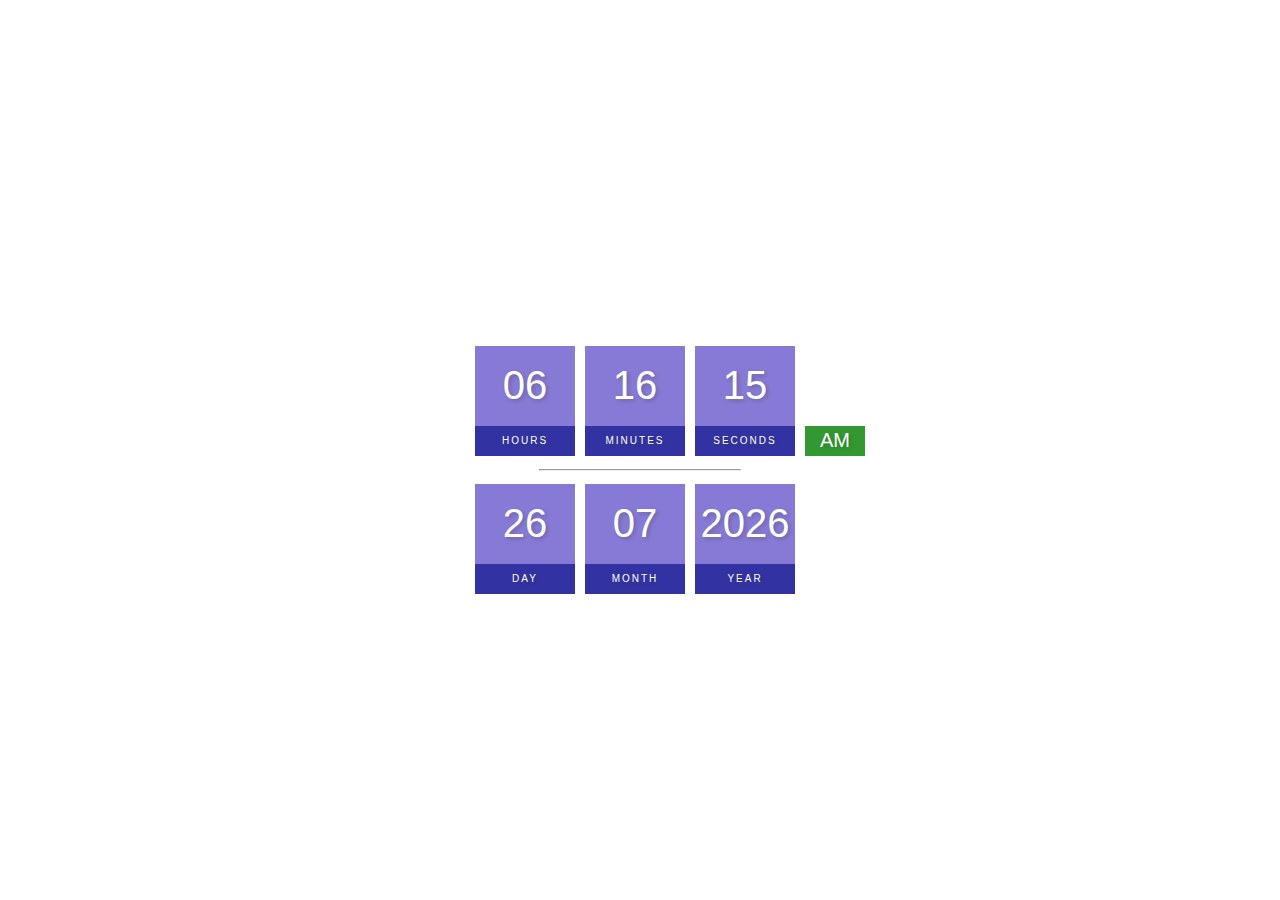
<file: 1. Digital Clock/index.html>
<!DOCTYPE html>
<html lang="en">

<head>
    <meta charset="UTF-8">
    <meta name="viewport" content="width=device-width, initial-scale=1.0">
    <title>Digital Clock</title>
    <link rel="stylesheet" href="style.css">
</head>

<body>
    <h2>Digital Clock</h2>
    <div class="clock">
        <div>
            <span id="hour">00</span>
            <span class="text">Hours</span>
        </div>
        <div>
            <span id="minute">00</span>
            <span class="text">Minutes</span>
        </div>
        <div>
            <span id="second">00</span>
            <span class="text">Seconds</span>
        </div>
        <div>
            <span id="ampm">AM</span>
        </div>
    </div>
    <hr class="hr" style="width: 200px;">
    <div class="date">
        <div>
            <span id="day">00</span>
            <span class="text">Day</span>
        </div>
        <div>
            <span id="month">00</span>
            <span class="text">Month</span>
        </div>
        <div>
            <span id="year">00</span>
            <span class="text">Year</span>
        </div>
        <div>
            <span id="ampm">AM</span>
        </div>
    </div>
</body>
<script src="script.js"></script>

</html>
</file>
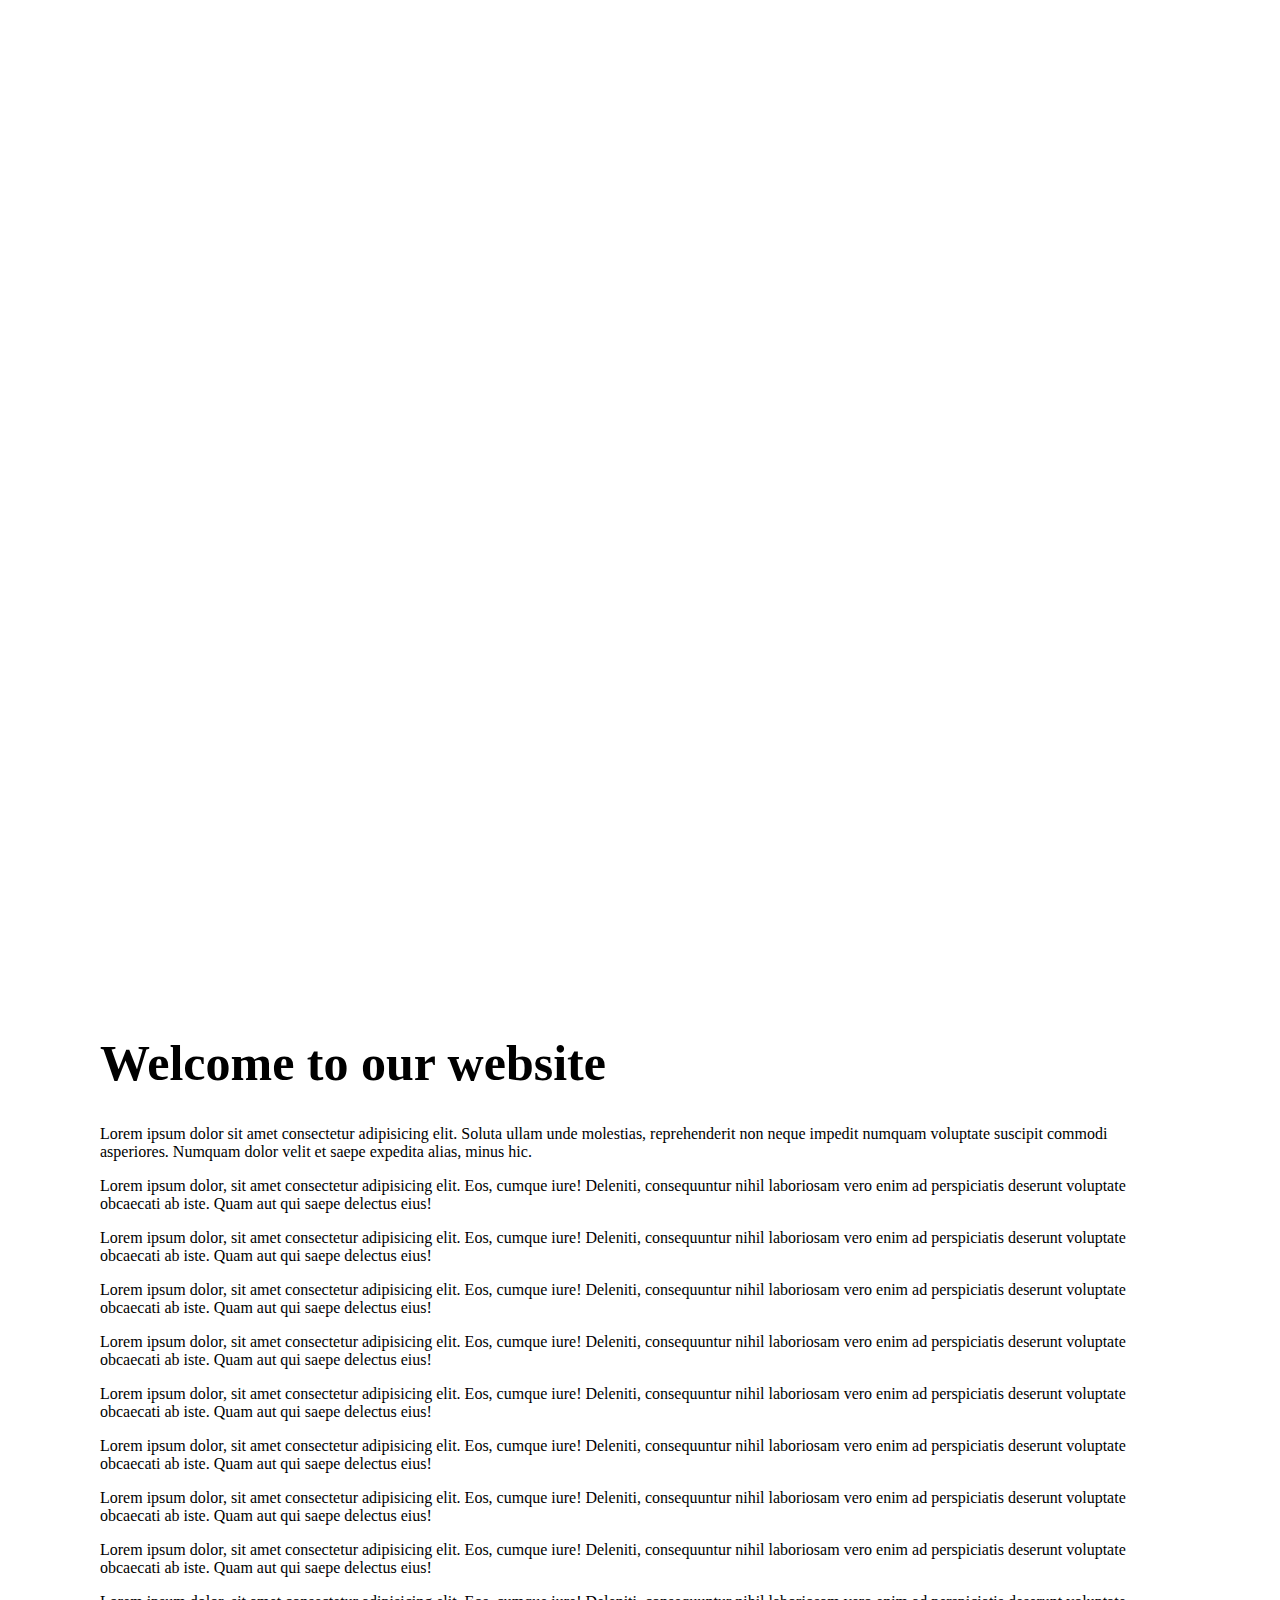
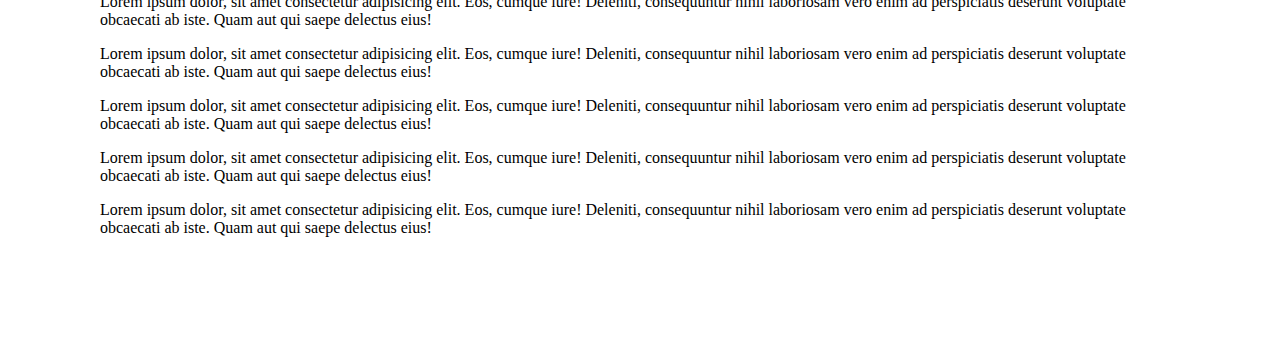
<file: 10. BG Image Scroll Effect/index.html>
<!DOCTYPE html>
<html lang="en">

<head>
    <meta charset="UTF-8">
    <meta name="viewport" content="width=device-width, initial-scale=1.0">
    <title>Background image scroll effect</title>
    <link rel="stylesheet" href="style.css">
</head>

<body>

    <div class="bg-image" id="bg-image"></div>
    <div class="container">
        <h1>Welcome to our website</h1>
        <p>Lorem ipsum dolor sit amet consectetur adipisicing elit. Soluta ullam unde molestias, reprehenderit non neque
            impedit numquam voluptate suscipit commodi asperiores. Numquam dolor velit et saepe expedita alias, minus
            hic.</p>
        <p>Lorem ipsum dolor, sit amet consectetur adipisicing elit. Eos, cumque iure! Deleniti, consequuntur nihil
            laboriosam vero enim ad perspiciatis deserunt voluptate obcaecati ab iste. Quam aut qui saepe delectus eius!
        </p>
        <p>Lorem ipsum dolor, sit amet consectetur adipisicing elit. Eos, cumque iure! Deleniti, consequuntur nihil
            laboriosam vero enim ad perspiciatis deserunt voluptate obcaecati ab iste. Quam aut qui saepe delectus eius!
        </p>
        <p>Lorem ipsum dolor, sit amet consectetur adipisicing elit. Eos, cumque iure! Deleniti, consequuntur nihil
            laboriosam vero enim ad perspiciatis deserunt voluptate obcaecati ab iste. Quam aut qui saepe delectus eius!
        </p>
        <p>Lorem ipsum dolor, sit amet consectetur adipisicing elit. Eos, cumque iure! Deleniti, consequuntur nihil
            laboriosam vero enim ad perspiciatis deserunt voluptate obcaecati ab iste. Quam aut qui saepe delectus eius!
        </p>
        <p>Lorem ipsum dolor, sit amet consectetur adipisicing elit. Eos, cumque iure! Deleniti, consequuntur nihil
            laboriosam vero enim ad perspiciatis deserunt voluptate obcaecati ab iste. Quam aut qui saepe delectus eius!
        </p>
        <p>Lorem ipsum dolor, sit amet consectetur adipisicing elit. Eos, cumque iure! Deleniti, consequuntur nihil
            laboriosam vero enim ad perspiciatis deserunt voluptate obcaecati ab iste. Quam aut qui saepe delectus eius!
        </p>
        <p>Lorem ipsum dolor, sit amet consectetur adipisicing elit. Eos, cumque iure! Deleniti, consequuntur nihil
            laboriosam vero enim ad perspiciatis deserunt voluptate obcaecati ab iste. Quam aut qui saepe delectus eius!
        </p>
        <p>Lorem ipsum dolor, sit amet consectetur adipisicing elit. Eos, cumque iure! Deleniti, consequuntur nihil
            laboriosam vero enim ad perspiciatis deserunt voluptate obcaecati ab iste. Quam aut qui saepe delectus eius!
        </p>
        <p>Lorem ipsum dolor, sit amet consectetur adipisicing elit. Eos, cumque iure! Deleniti, consequuntur nihil
            laboriosam vero enim ad perspiciatis deserunt voluptate obcaecati ab iste. Quam aut qui saepe delectus eius!
        </p>
        <p>Lorem ipsum dolor, sit amet consectetur adipisicing elit. Eos, cumque iure! Deleniti, consequuntur nihil
            laboriosam vero enim ad perspiciatis deserunt voluptate obcaecati ab iste. Quam aut qui saepe delectus eius!
        </p>
        <p>Lorem ipsum dolor, sit amet consectetur adipisicing elit. Eos, cumque iure! Deleniti, consequuntur nihil
            laboriosam vero enim ad perspiciatis deserunt voluptate obcaecati ab iste. Quam aut qui saepe delectus eius!
        </p>
        <p>Lorem ipsum dolor, sit amet consectetur adipisicing elit. Eos, cumque iure! Deleniti, consequuntur nihil
            laboriosam vero enim ad perspiciatis deserunt voluptate obcaecati ab iste. Quam aut qui saepe delectus eius!
        </p>
        <p>Lorem ipsum dolor, sit amet consectetur adipisicing elit. Eos, cumque iure! Deleniti, consequuntur nihil
            laboriosam vero enim ad perspiciatis deserunt voluptate obcaecati ab iste. Quam aut qui saepe delectus eius!
        </p>
    </div>

</body>

<script src="script.js"></script>

</html>
</file>
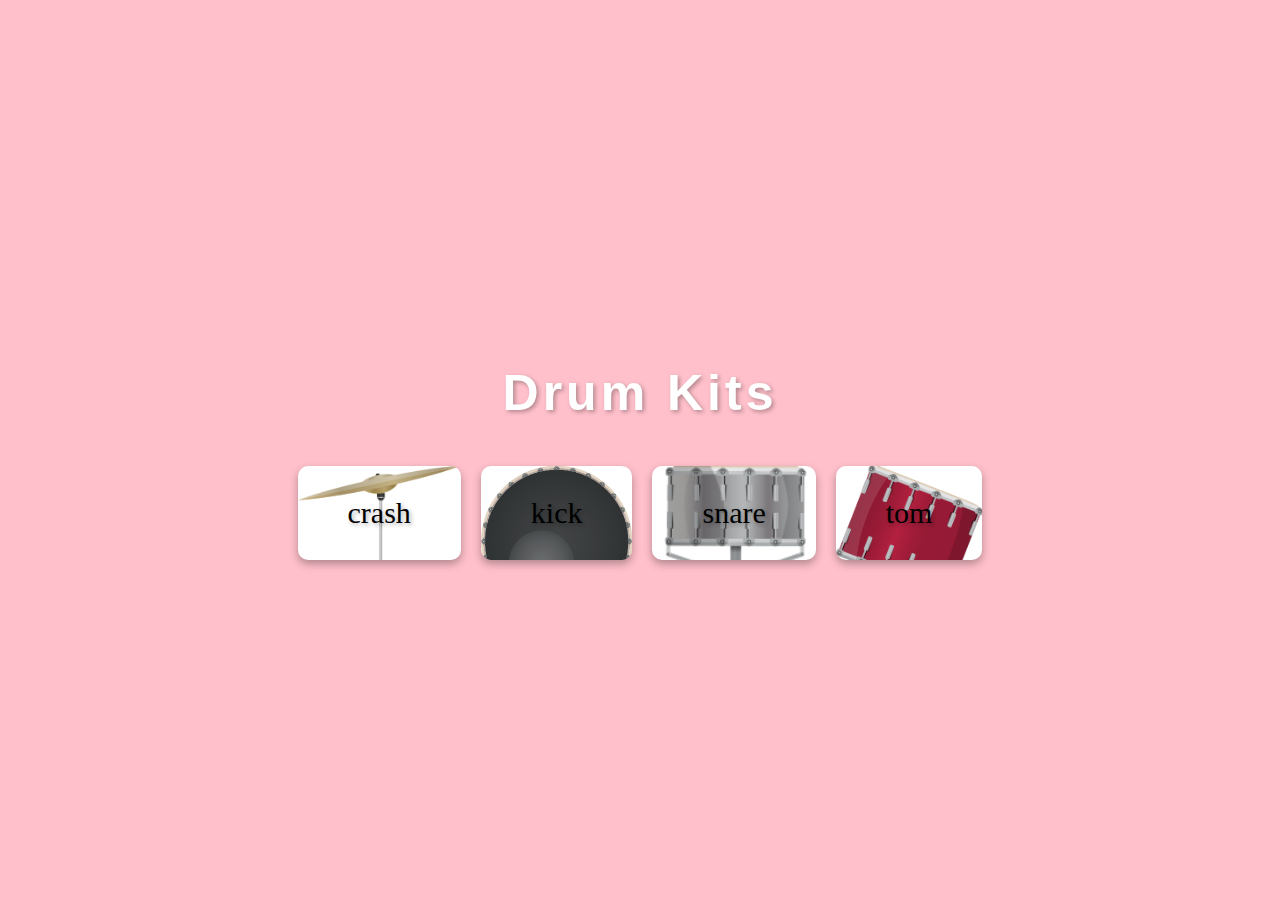
<file: 11. Drum Kits/index.html>
<!DOCTYPE html>
<html lang="en">

<head>
    <meta charset="UTF-8">
    <meta name="description" content="drum kits">
    <meta name="viewport" content="width=device-width, initial-scale=1.0">
    <title>Drum Kits</title>
    <link rel="stylesheet" href="style.css">
    <link rel="stylesheet" href="https://cdnjs.cloudflare.com/ajax/libs/font-awesome/6.5.1/css/all.min.css"
        integrity="sha512-DTOQO9RWCH3ppGqcWaEA1BIZOC6xxalwEsw9c2QQeAIftl+Vegovlnee1c9QX4TctnWMn13TZye+giMm8e2LwA=="
        crossorigin="anonymous" referrerpolicy="no-referrer" />
</head>

<body>
    <h1>Drum Kits <i class="fas fa-drum"></i></h1>
    <div class="container">
        <!-- <button class="btn">Snare</button>
        <button class="btn">Kick</button>
        <button class="btn">Crach</button>
        <button class="btn">Tom</button> -->
    </div>


</body>

<script src="script.js"></script>

</html>
</file>
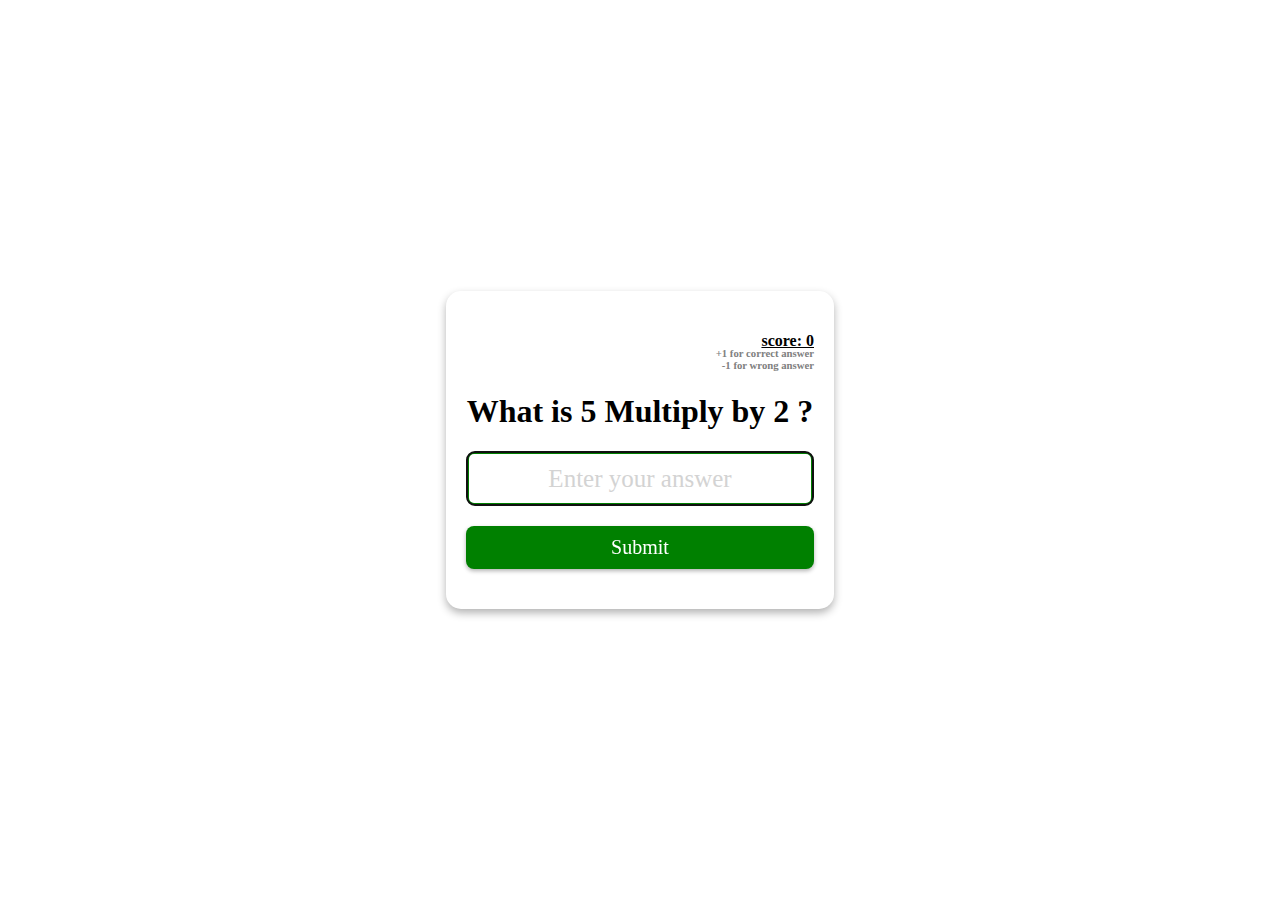
<file: 2. Multiplication App/index.html>
<!DOCTYPE html>
<html lang="en">

<head>
    <meta charset="UTF-8">
    <meta name="viewport" content="width=device-width, initial-scale=1.0">
    <title>Multiplication App</title>
    <link rel="stylesheet" href="style.css">
</head>

<body>
    <form class="form" id="form">
        <h4 class="score" id="score">score: 0</h4>
        <h6>+1 for correct answer</h6>
        <h6>-1 for wrong answer</h6>
        <h1 id="question">What is - multiply by - ?</h1>
        <input type="text" class="input" id="input" placeholder="Enter your answer" autofocus autocomplete="off">
        <button type="submit" class="btn">Submit</button>
    </form>
</body>
<script src="script.js"></script>

</html>
</file>
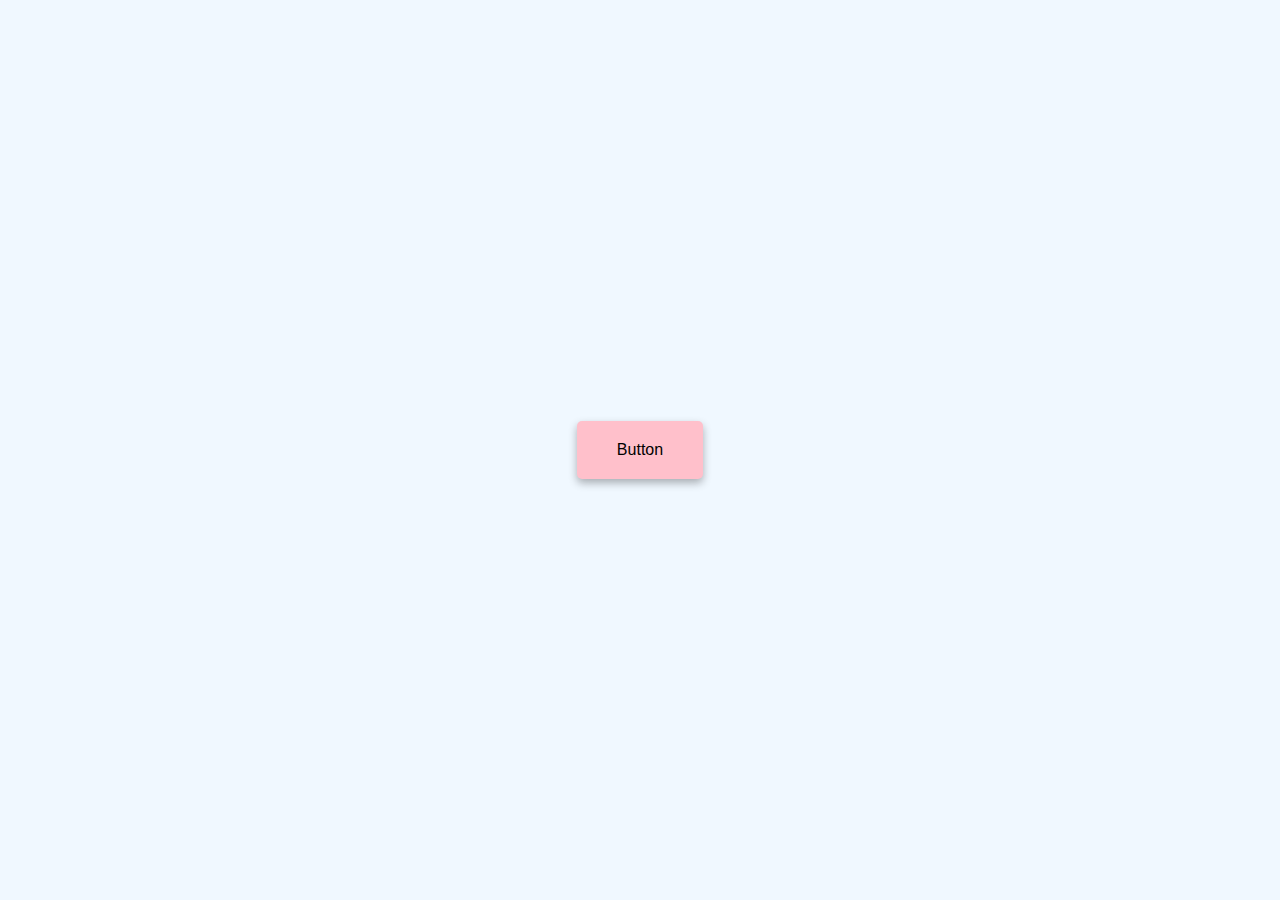
<file: 3. Button Ripple Effect/index.html>
<!DOCTYPE html>
<html lang="en">

<head>
    <meta charset="UTF-8">
    <meta name="viewport" content="width=device-width, initial-scale=1.0">
    <title>Button Ripple Effect</title>
    <link rel="stylesheet" href="style.css">
</head>

<body>
    <a href="#" class="btn"><span>Button</span></a>
</body>
<script src="script.js"></script>

</html>
</file>
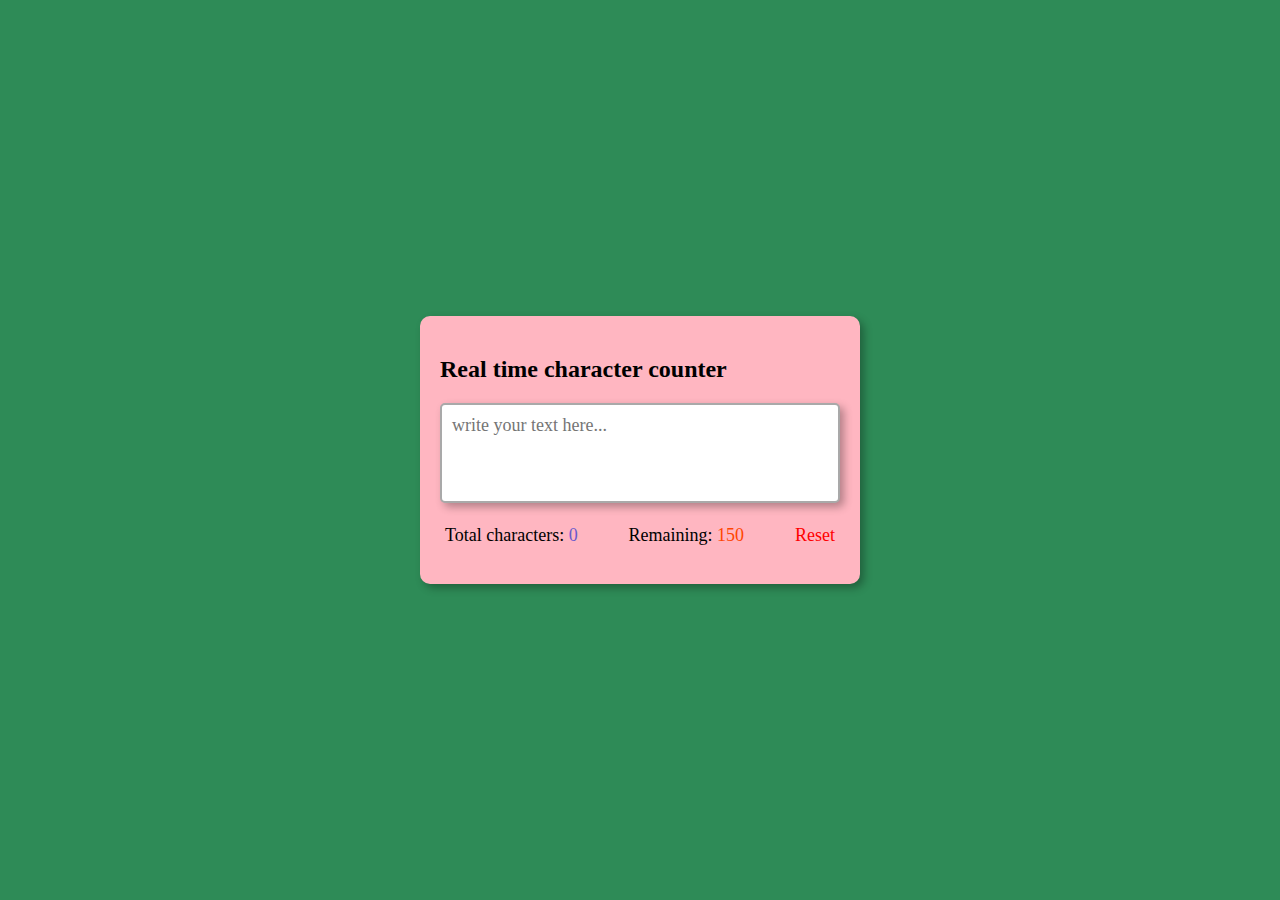
<file: 4. Character Counter/index.html>
<!DOCTYPE html>
<html lang="en">

<head>
    <meta charset="UTF-8">
    <meta name="viewport" content="width=device-width, initial-scale=1.0">
    <title>Real time character counter</title>
    <link rel="stylesheet" href="style.css">
</head>

<body>
    <div class="container">
        <h2>Real time character counter</h2>
        <textarea class="textarea" id="area" maxlength="150" placeholder="write your text here..."></textarea>
        <div class="counter-container">
            <p>Total characters: <span class="total-counter" id="total-counter">00</span> </p>
            <p>Remaining: <span class="remaining-counter" id="remaining-counter">00</span> </p>
            <p id="reset">Reset</p>
        </div>
    </div>
</body>
<script src="script.js"></script>

</html>
</file>
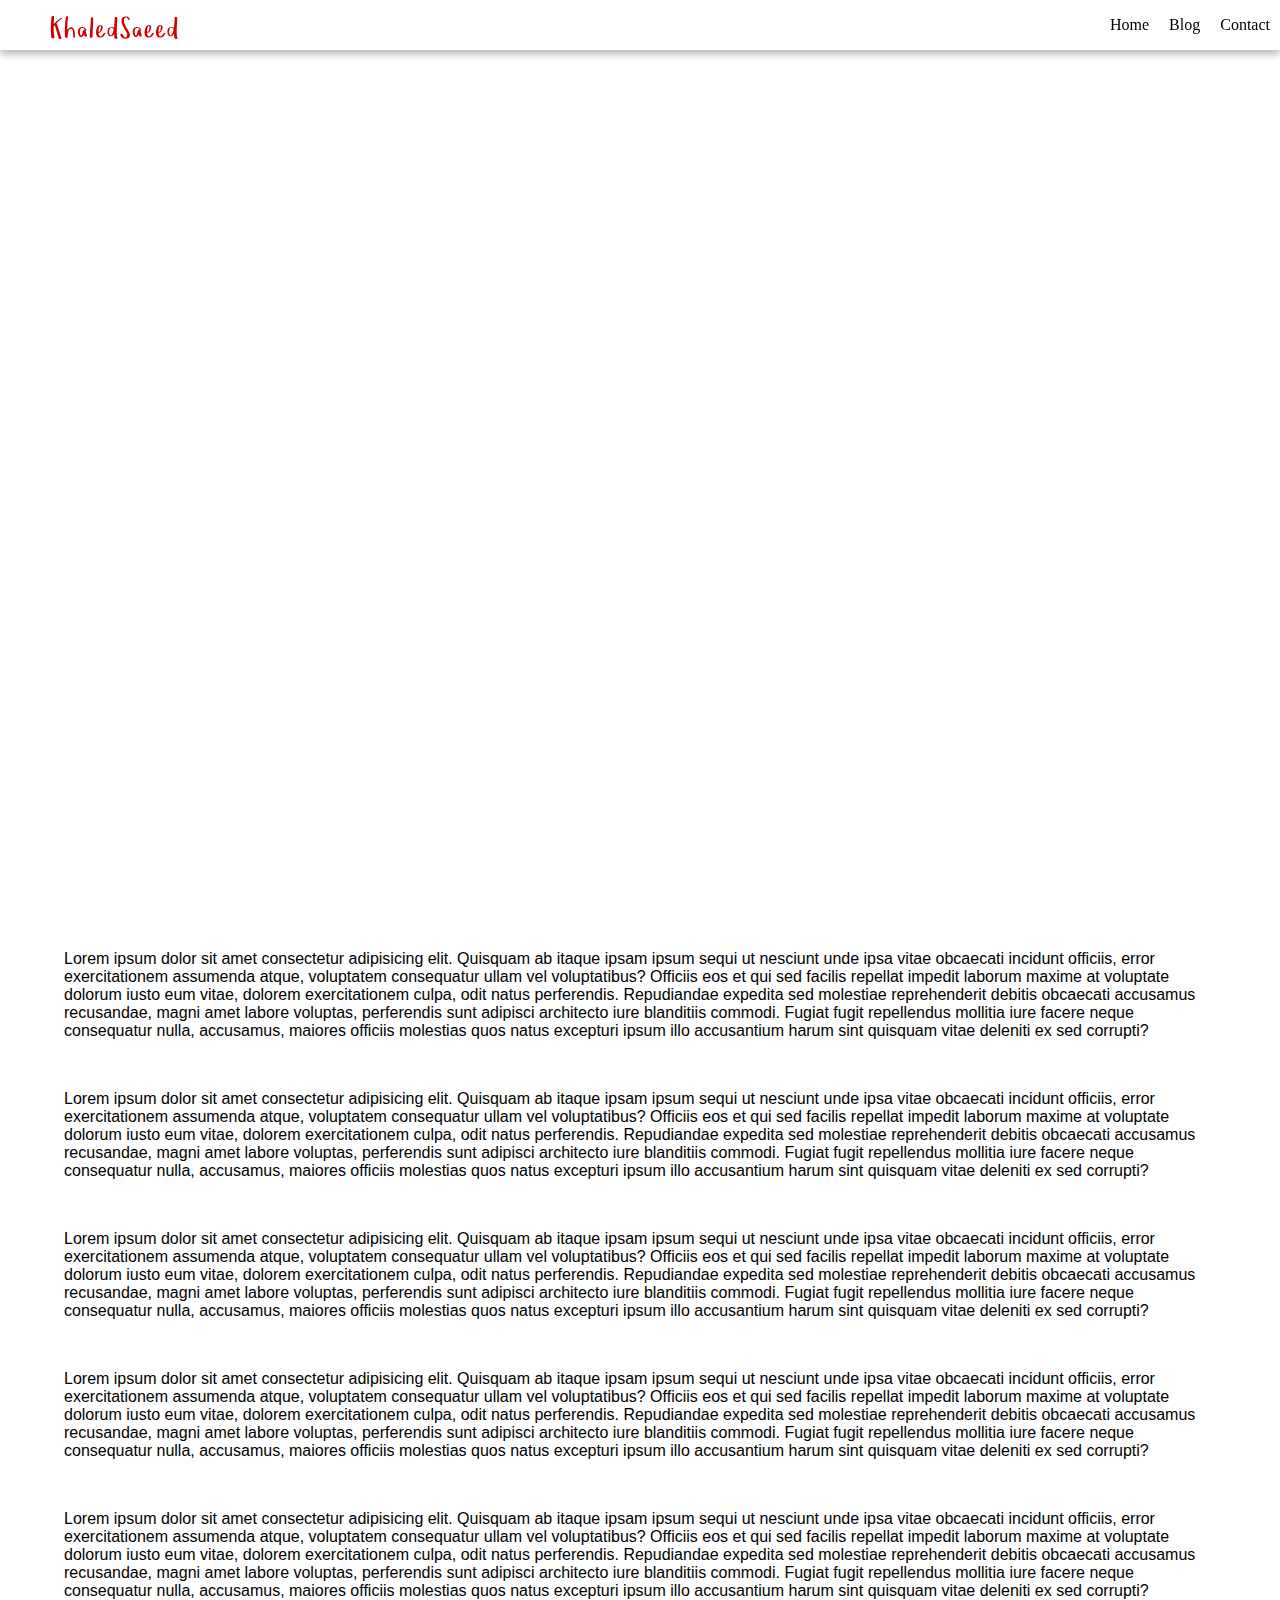
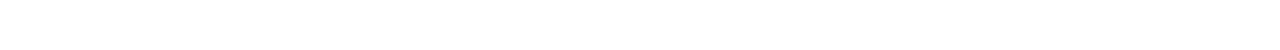
<file: 5. Navbar/index.html>
<!DOCTYPE html>
<html lang="en">

<head>
    <meta charset="UTF-8">
    <meta name="viewport" content="width=device-width, initial-scale=1.0">
    <title>Navbar</title>
    <link rel="stylesheet" href="style.css">
</head>

<body>
    <div class="navbar">
        <a href="/index.html"><img src="logo.svg" alt="logo"></a>
        <ul>
            <li><a href="#">Home</a></li>
            <li><a href="#">Blog</a></li>
            <li><a href="#">Contact</a></li>
        </ul>
    </div>
    <div class="top-container">
        <h1>Welcome to our website</h1>
    </div>
    <div class="bottom-container">
        <p class="text">
            Lorem ipsum dolor sit amet consectetur adipisicing elit. Quisquam ab itaque ipsam ipsum sequi ut nesciunt
            unde ipsa vitae obcaecati incidunt officiis, error exercitationem assumenda atque, voluptatem consequatur
            ullam vel voluptatibus? Officiis eos et qui sed facilis repellat impedit laborum maxime at voluptate dolorum
            iusto eum vitae, dolorem exercitationem culpa, odit natus perferendis. Repudiandae expedita sed molestiae
            reprehenderit debitis obcaecati accusamus recusandae, magni amet labore voluptas, perferendis sunt adipisci
            architecto iure blanditiis commodi. Fugiat fugit repellendus mollitia iure facere neque consequatur nulla,
            accusamus, maiores officiis molestias quos natus excepturi ipsum illo accusantium harum sint quisquam vitae
            deleniti ex sed corrupti?
        </p>
        <p class="text">
            Lorem ipsum dolor sit amet consectetur adipisicing elit. Quisquam ab itaque ipsam ipsum sequi ut nesciunt
            unde ipsa vitae obcaecati incidunt officiis, error exercitationem assumenda atque, voluptatem consequatur
            ullam vel voluptatibus? Officiis eos et qui sed facilis repellat impedit laborum maxime at voluptate dolorum
            iusto eum vitae, dolorem exercitationem culpa, odit natus perferendis. Repudiandae expedita sed molestiae
            reprehenderit debitis obcaecati accusamus recusandae, magni amet labore voluptas, perferendis sunt adipisci
            architecto iure blanditiis commodi. Fugiat fugit repellendus mollitia iure facere neque consequatur nulla,
            accusamus, maiores officiis molestias quos natus excepturi ipsum illo accusantium harum sint quisquam vitae
            deleniti ex sed corrupti?
        </p>
        <p class="text">
            Lorem ipsum dolor sit amet consectetur adipisicing elit. Quisquam ab itaque ipsam ipsum sequi ut nesciunt
            unde ipsa vitae obcaecati incidunt officiis, error exercitationem assumenda atque, voluptatem consequatur
            ullam vel voluptatibus? Officiis eos et qui sed facilis repellat impedit laborum maxime at voluptate dolorum
            iusto eum vitae, dolorem exercitationem culpa, odit natus perferendis. Repudiandae expedita sed molestiae
            reprehenderit debitis obcaecati accusamus recusandae, magni amet labore voluptas, perferendis sunt adipisci
            architecto iure blanditiis commodi. Fugiat fugit repellendus mollitia iure facere neque consequatur nulla,
            accusamus, maiores officiis molestias quos natus excepturi ipsum illo accusantium harum sint quisquam vitae
            deleniti ex sed corrupti?
        </p>
        <p class="text">
            Lorem ipsum dolor sit amet consectetur adipisicing elit. Quisquam ab itaque ipsam ipsum sequi ut nesciunt
            unde ipsa vitae obcaecati incidunt officiis, error exercitationem assumenda atque, voluptatem consequatur
            ullam vel voluptatibus? Officiis eos et qui sed facilis repellat impedit laborum maxime at voluptate dolorum
            iusto eum vitae, dolorem exercitationem culpa, odit natus perferendis. Repudiandae expedita sed molestiae
            reprehenderit debitis obcaecati accusamus recusandae, magni amet labore voluptas, perferendis sunt adipisci
            architecto iure blanditiis commodi. Fugiat fugit repellendus mollitia iure facere neque consequatur nulla,
            accusamus, maiores officiis molestias quos natus excepturi ipsum illo accusantium harum sint quisquam vitae
            deleniti ex sed corrupti?
        </p>
        <p class="text">
            Lorem ipsum dolor sit amet consectetur adipisicing elit. Quisquam ab itaque ipsam ipsum sequi ut nesciunt
            unde ipsa vitae obcaecati incidunt officiis, error exercitationem assumenda atque, voluptatem consequatur
            ullam vel voluptatibus? Officiis eos et qui sed facilis repellat impedit laborum maxime at voluptate dolorum
            iusto eum vitae, dolorem exercitationem culpa, odit natus perferendis. Repudiandae expedita sed molestiae
            reprehenderit debitis obcaecati accusamus recusandae, magni amet labore voluptas, perferendis sunt adipisci
            architecto iure blanditiis commodi. Fugiat fugit repellendus mollitia iure facere neque consequatur nulla,
            accusamus, maiores officiis molestias quos natus excepturi ipsum illo accusantium harum sint quisquam vitae
            deleniti ex sed corrupti?
        </p>
    </div>
</body>

<script src="script.js"></script>

</html>
</file>
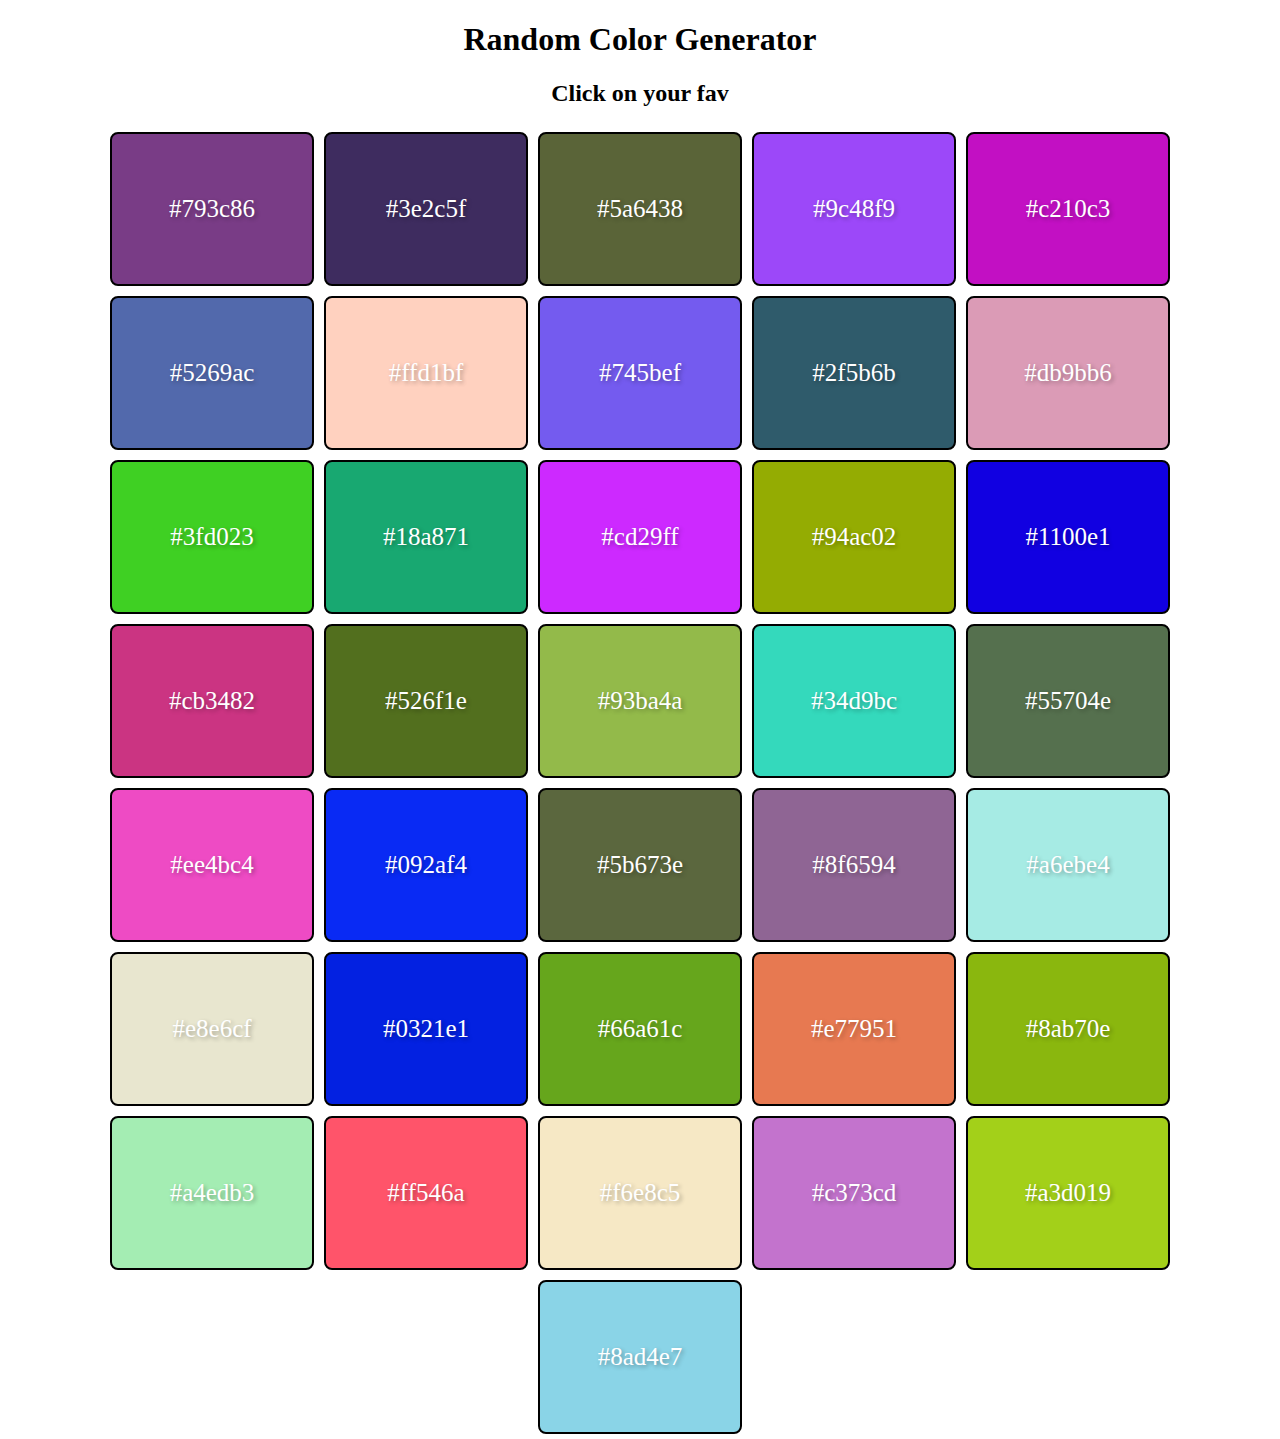
<file: 6. Random Color Generator/index.html>
<!DOCTYPE html>
<html lang="en">

<head>
    <meta charset="UTF-8">
    <meta name="viewport" content="width=device-width, initial-scale=1.0">
    <title>Random Color Generator</title>
    <link rel="stylesheet" href="style.css">
</head>

<body id="body">
    <h1>Random Color Generator</h1>
    <h2>Click on your fav</h2>
    <div class="container">
    </div>
</body>

<script src="script.js"></script>

</html>
</file>
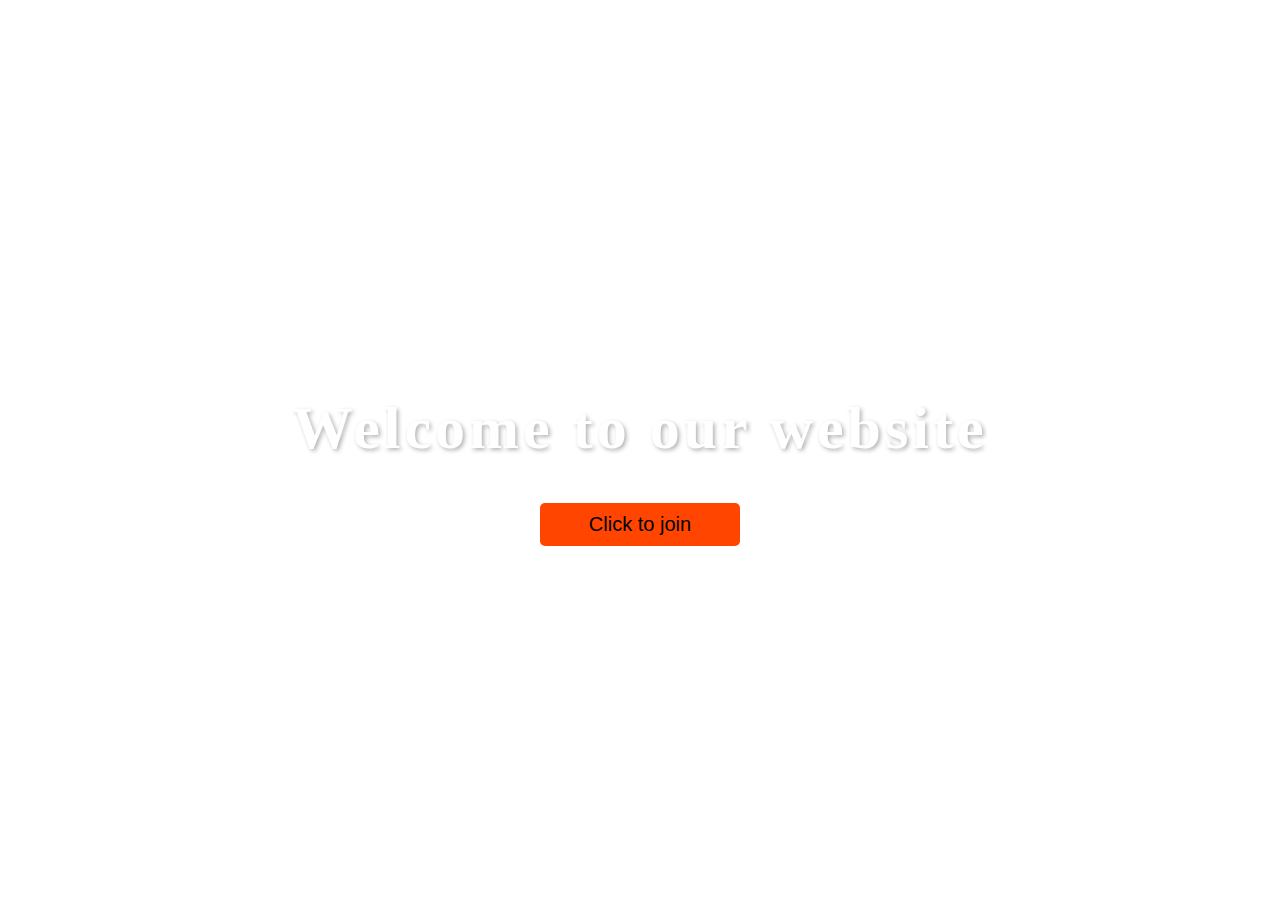
<file: 9. Blurred BG Popup/index.html>
<!DOCTYPE html>
<html lang="en">

<head>
    <meta charset="UTF-8">
    <meta name="viewport" content="width=device-width, initial-scale=1.0">
    <title>Blurred Background Popup</title>
    <link rel="stylesheet" href="style.css">
    <link rel="stylesheet" href="https://cdnjs.cloudflare.com/ajax/libs/font-awesome/6.5.1/css/all.min.css"
        integrity="sha512-DTOQO9RWCH3ppGqcWaEA1BIZOC6xxalwEsw9c2QQeAIftl+Vegovlnee1c9QX4TctnWMn13TZye+giMm8e2LwA=="
        crossorigin="anonymous" referrerpolicy="no-referrer" />
</head>

<body>
    <div class="container">
        <h1>Welcome to our website</h1>
        <button class="btn">Click to join</button>
    </div>
    <div class="popup-container active">
        <h4>20% OFF Offer</h4>
        <label for="email">Your Email:</label>
        <input type="email" id="email" class="input" placeholder="Enter Your Email">
        <button class="popup-btn">Join</button>
        <i class="fas fa-times fa-2x close"></i>

    </div>
</body>

<script src="script.js"></script>

</html>
</file>
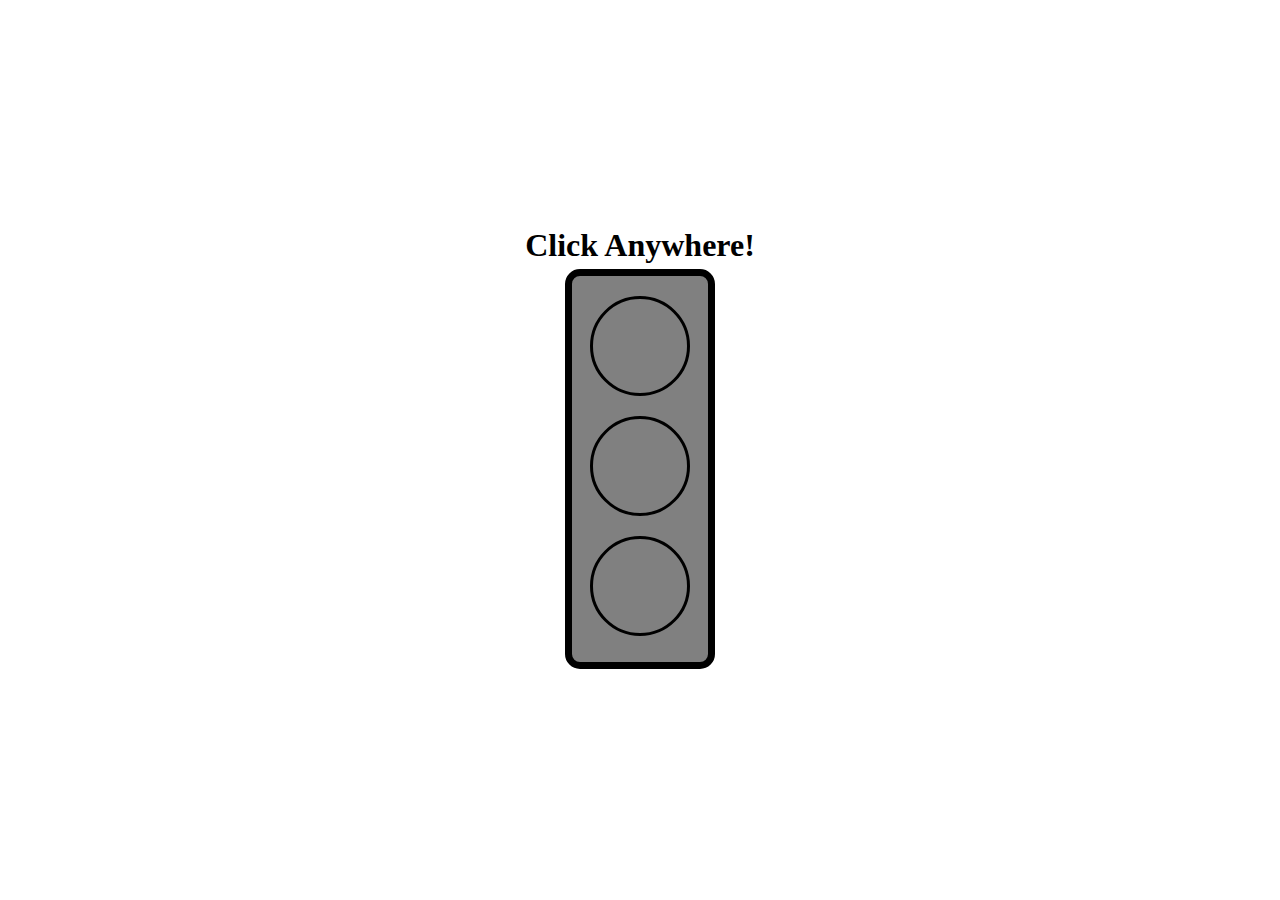
<file: Traffic Light/index.html>
<!DOCTYPE html>
<html lang="en">

<head>
    <meta charset="UTF-8">
    <meta name="viewport" content="width=device-width, initial-scale=1.0">
    <title>Random Photos</title>
    <link href="style.css" rel="stylesheet" />
</head>

<body onClick="changeLight()">
    <h1>Click Anywhere!</h1>
    <div id="traffic-light-div">
        <div id="red" class="light"></div>
        <div id="yellow" class="light"></div>
        <div id="green" class="light"></div>
    </div>
</body>

<script src="script.js"></script>

</html>
</file>
<file: 1. Digital Clock/style.css>
body {
    margin: 0;
    font-family: sans-serif;
    display: flex;
    flex-direction: column;
    /* ! center horizontally*/
    align-items: center;
    height: 100vh;
    /* ! center vertically*/
    justify-content: center;
    background: url("https://images.unsplash.com/photo-1500382017468-9049fed747ef?q=80&w=1632&auto=format&fit=crop&ixlib=rb-4.0.3&ixid=M3wxMjA3fDB8MHxwaG90by1wYWdlfHx8fGVufDB8fHx8fA%3D%3D");
    background-size: cover;
}

h2 {
    text-transform: uppercase;
    letter-spacing: 4px;
    font-size: 14px;
    text-align: center;
    color: white;
}

.clock,
.date {
    display: flex;
}

.clock div,
.date div {
    margin: 5px;
    position: relative;
}

.clock span,
.date span {
    width: 100px;
    height: 80px;
    background-color: slateblue;
    opacity: 0.8;
    color: white;
    display: flex;
    justify-content: center;
    align-items: center;
    font-size: 40px;
    text-shadow: 2px 2px 4px rgba(0, 0, 0, 0.3);
}

.clock .text,
.date .text {
    height: 30px;
    font-size: 10px;
    text-transform: uppercase;
    letter-spacing: 2px;
    background: darkblue;
    opacity: 0.8;
}

.clock #ampm,
.date #ampm {
    position: absolute;
    bottom: 0;
    width: 60px;
    height: 30px;
    font-size: 20px;
    background: green;
}

.date #ampm {
    visibility: hidden;
}
</file>
<file: 10. BG Image Scroll Effect/style.css>
body {
    margin: 0;
    font-family: cursive;
}

.bg-image {
    width: 100%;
    height: 100vh;
    background: url('https://images.unsplash.com/photo-1505118380757-91f5f5632de0?w=500&auto=format&fit=crop&q=60&ixlib=rb-4.0.3&ixid=M3wxMjA3fDB8MHxzZWFyY2h8M3x8c2VhfGVufDB8fDB8fHww');
    background-size: 160%;
    background-position: center;
    background-attachment: fixed;
}

.container {
    padding: 100px;
}

h1 {
    font-size: 50px;
}

p {
    columns: grey;
}

@media(max-width: 500px) {
    .container {
        padding: 10px;
    }
}
</file>
<file: 11. Drum Kits/style.css>
body {
    margin: 0;
    display: flex;
    justify-content: center;
    align-items: center;
    flex-direction: column;
    height: 100vh;
    background-color: pink;
}

h1 {
    font-size: 50px;
    font-family: Impact, Haettenschweiler, 'Arial Narrow Bold', sans-serif;
    letter-spacing: 4px;
    color: white;
    text-shadow: 2px 2px 4px rgba(0, 0, 0, 0.3);
    white-space: nowrap;
}

.btn {
    padding: 30px 50px;
    background-color: white;
    border: none;
    margin: 10px;
    font-size: 30px;
    border-radius: 10px;
    box-shadow: 0 4px 8px rgba(0, 0, 0, 0.3);
    background-image: url("images/tom.png");
    background-size: cover;
    color: black;
    font-family: cursive;
    text-shadow: 2px 2px 4px rgba(0, 0, 0, 0.3);
    cursor: pointer;
}

.btn:hover {
    color: pink;
}

.btn:active {
    background-size: 105%;
}

.container {
    text-align: center;
}
</file>
<file: 2. Multiplication App/style.css>
body {
    margin: 0;
    height: 100vh;
    display: flex;
    align-items: center;
    justify-content: center;
    text-align: center;
    background: url("https://images.unsplash.com/photo-1472289065668-ce650ac443d2?w=500&auto=format&fit=crop&q=60&ixlib=rb-4.0.3&ixid=M3wxMjA3fDB8MHxzZWFyY2h8MTJ8fG1hdGh8ZW58MHwwfDB8fHww");
    background-size: cover;
    font-family: cursive;
}

.form {
    background-color: white;
    padding: 20px;
    box-shadow: 0 4px 8px rgba(0, 0, 0, 0.3);
    border-radius: 15px;
    margin: 10px;
}

.score {
    text-align: right;
    text-decoration: underline;
    margin-bottom: -3px;
}

h6 {
    text-align: right;
    margin: 0;
    color: gray;
}

.input {
    display: block;
    width: 100%;
    box-sizing: border-box;
    font-size: 25px;
    text-align: center;
    padding: 10px;
    border: solid 3px green;
    border-radius: 8px;
}

.input::placeholder {
    color: lightgray;
    font-family: cursive;
}

.btn {
    background-color: green;
    color: white;
    border: none;
    width: 100%;
    display: block;
    padding: 10px;
    font-size: 20px;
    font-family: cursive;
    margin: 20px 0;
    border-radius: 8px;
    box-shadow: 0 2px 4px rgba(0, 0, 0, 0.3);
    cursor: pointer;
}

.btn:hover {
    filter: brightness(0.8);
}
</file>
<file: 3. Button Ripple Effect/style.css>
body {
    margin: 0;
    display: flex;
    height: 100vh;
    justify-content: center;
    align-items: center;
    background-color: aliceblue;
    font-family: sans-serif;
}

.btn {
    background-color: pink;
    padding: 20px 40px;
    border-radius: 5px;
    box-shadow: 0 4px 8px rgba(0, 0, 0, 0.3);
    text-decoration: none;
    color: black;
    position: relative;
    overflow: hidden;
}

.btn::before {
    content: '';
    position: absolute;
    background-color: orangered;
    width: 0px;
    height: 0px;
    left: var(--xPos);
    top: var(--yPos);
    transform: translate(-50%, -50%);
    border-radius: 50%;
    transition: width 0.5s, height 0.5s;
}

.btn span {
    position: relative;
    z-index: 1;
}

.btn:hover::before {
    width: 300px;
    height: 300px;
}
</file>
<file: 4. Character Counter/style.css>
body {
    margin: 0;
    height: 100vh;
    display: flex;
    align-items: center;
    justify-content: center;
    background-color: seagreen;
    font-family: cursive;
}

.container {
    background-color: lightpink;
    width: 400px;
    padding: 20px;
    margin: 5px;
    border-radius: 10px;
    box-shadow: 4px 4px 8px rgba(0, 0, 0, 0.3);
}

.textarea {
    resize: none;
    width: 100%;
    height: 100px;
    font-size: 18px;
    font-family: cursive;
    padding: 10px;
    box-sizing: border-box;
    border: 2px solid darkgray;
    border-radius: 5px;
    box-shadow: 4px 4px 8px rgba(0, 0, 0, 0.3);
}

.counter-container {
    display: flex;
    justify-content: space-between;
    padding: 0 5px;

}

.counter-container p {
    font-size: 18px;
}

.total-counter{
    color: slateblue;
}

.remaining-counter{
    color: orangered
}

#reset{
    color: red;
    cursor: pointer;
}

#reset:hover{
    text-decoration: underline;
    filter: brightness(0.7);
}
</file>
<file: 5. Navbar/style.css>
body {
    margin: 0;
}

.top-container {
    background-image: url('https://images.unsplash.com/photo-1547394765-185e1e68f34e?w=500&auto=format&fit=crop&q=60&ixlib=rb-4.0.3&ixid=M3wxMjA3fDB8MHxzZWFyY2h8MTh8fGNvbXB1dGVyfGVufDB8fDB8fHww');
    height: 100vh;
    background-size: cover;
    display: flex;
    justify-content: center;
    align-items: center;
    text-align: center;
}



.top-container h1 {
    color: white;
    font-size: 50px;
    font-family: Impact, Haettenschweiler, 'Arial Narrow Bold', sans-serif;
    letter-spacing: 2px;
}

.text {
    margin: 50px 5%;
    font-family: sans-serif;
}

.navbar {
    display: flex;
    position: fixed;
    background-color: white;
    width: 100%;
    justify-content: space-between;
    align-items: center;
    box-shadow: 0 4px 8px rgba(0, 0, 0, 0.3);
    transition: background-color 0.5s;
}

.navbar ul {
    display: flex;
    list-style-type: none;
}

.navbar ul li a {
    text-decoration: none;
    margin: 0 10px;
    color: black;
    font-family: cursive;
}

.navbar ul li a:hover {
    color: red;
}

.navbar.active {
    background-color: black;
}

.navbar.active ul li a {
    color: white;
}
</file>
<file: 6. Random Color Generator/style.css>
body {
    margin: 0;
    font-family: cursive;
}

h1,
h2 {
    text-align: center;
}

.container {
    display: flex;
    flex-wrap: wrap;
    justify-content: center;

}

.color-container {
    background-color: red;
    width: 200px;
    height: 150px;
    color: white;
    margin: 5px;
    display: flex;
    justify-content: center;
    align-items: center;
    font-size: 25px;
    text-shadow: 2px 2px 4px rgba(0, 0, 0, 0.3);
    border: 2px solid black;
    border-radius: 8px;
    transition: 0.2s;
}

.color-container:hover {
    filter: brightness(0.8);
    cursor: pointer;
    margin: 10px;
}
</file>
<file: 9. Blurred BG Popup/style.css>
body {
    margin: 0;
    font-family: cursive;
}

.container {
    display: flex;
    flex-direction: column;
    align-items: center;
    height: 100vh;
    justify-content: center;
    background: url('https://images.unsplash.com/photo-1540761352041-7d28666d4e37?w=500&auto=format&fit=crop&q=60&ixlib=rb-4.0.3&ixid=M3wxMjA3fDB8MHxzZWFyY2h8MTF8fGNwdXxlbnwwfHwwfHx8MA%3D%3D');
    background-size: contain;
    text-align: center;
    transition: filter 0.7s;
}

h1 {
    color: white;
    font-size: 60px;
    letter-spacing: 4px;
    text-shadow: 2px 2px 4px rgba(0, 0, 0, 0.3);
}

.btn {
    padding: 10px 20px;
    width: 200px;
    cursor: pointer;
    background-color: orangered;
    border: none;
    border-radius: 5px;
    font-size: 20px;
}

.btn:hover {
    filter: brightness(0.8);
}

.active {
    filter: blur(5px) brightness(0.7);
}

.popup-container {
    position: fixed;
    left: 50%;
    transform: translateX(-50%);
    width: 400px;
    height: 200px;
    top: 30%;
    background-color: olive;
    display: flex;
    flex-direction: column;
    padding: 20px;
    border-radius: 10px;
    box-shadow: 0 4px 8px rgba(0, 0, 0, 0.3);
    opacity: 1;
    transition: all 0.7s;
}

h4 {
    font-size: 30px;
    margin: 10px 0;
    color: orangered;
}


.popup-btn {
    padding: 10px;
    cursor: pointer;
    background-color: orangered;
    border: none;
    border-radius: 5px;
    font-size: 20px;
}

.popup-btn:hover {
    filter: brightness(0.8);
}

.input {
    border: 2px solid;
    padding: 10px;
    margin: 10px 0;
    font-size: 20px;
    text-align: center;
    border-radius: 5px;
}

.input::placeholder {
    color: lightgray;
}

i {
    position: absolute;
    right: 20px;
    cursor: pointer;
}

i:hover {
    color: red;
}

.active.popup-container {
    visibility: hidden;
    opacity: 0;
    top: 10%;
}
</file>
<file: Traffic Light/style.css>
*{
    margin: 0;
    padding: 0;
    box-sizing: border-box;
}

body {
    height: 100vh;
    display: flex;
    flex-direction: column;
    align-items: center;
    justify-content: center;
}

#traffic-light-div {
    border: 7px solid;
    width: 150px;
    height: 400px;
    background-color: grey;
    border-radius: 15px;
    margin: 5px;
}

.light {
    border: 3px solid;
    width: 100px;
    height: 100px;
    margin: 20px auto;
    border-radius: 50%;
}
</file>
